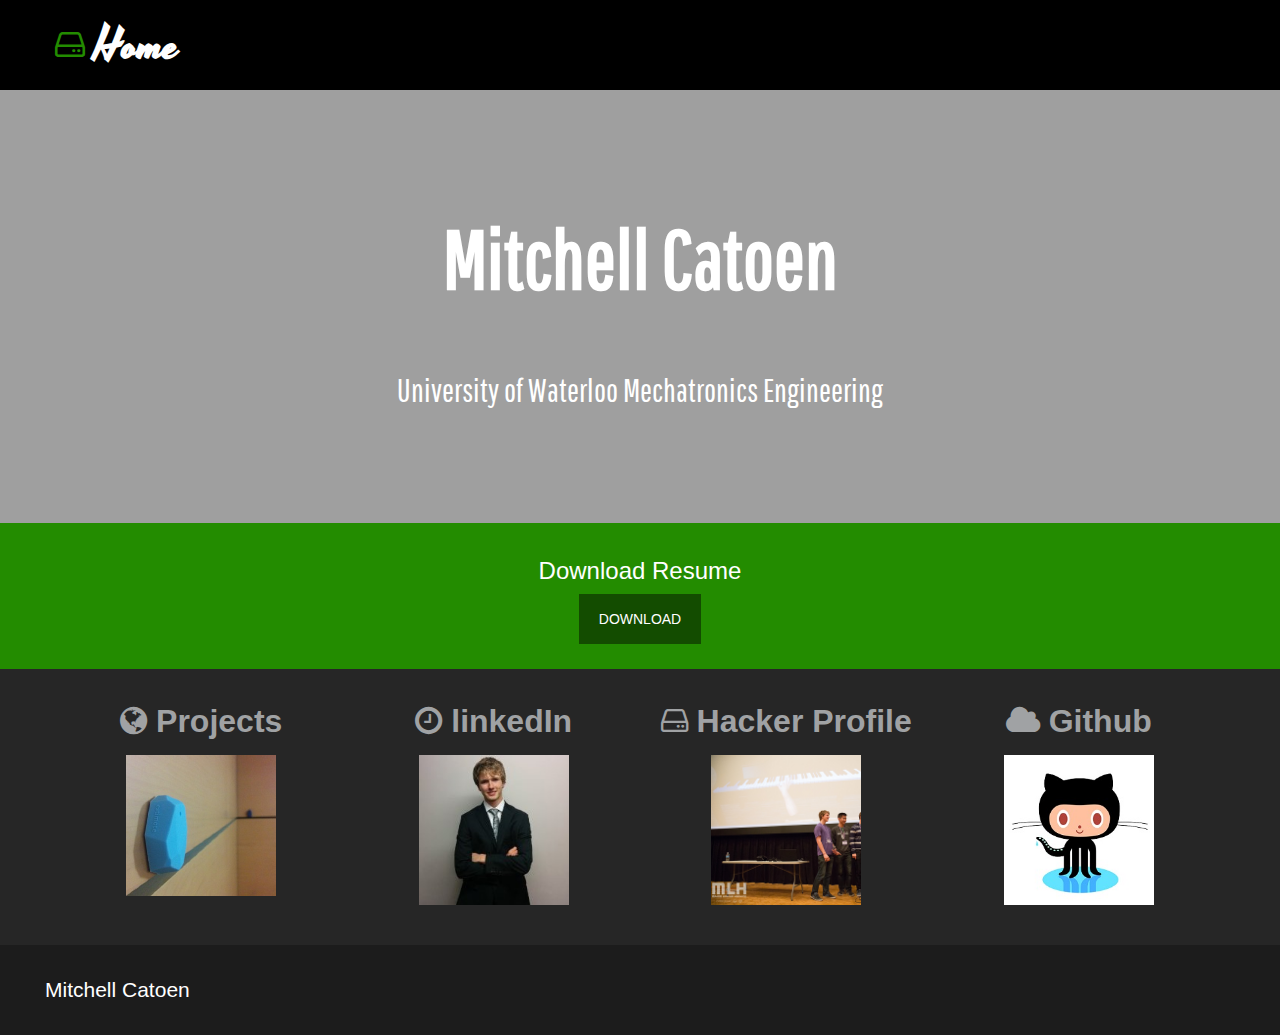
<file: index.html>
<!DOCTYPE html>
	<head>
		<title> Personal Website </title>
		<!-- Latest compiled and minified CSS -->
		<link rel="stylesheet" href="https://maxcdn.bootstrapcdn.com/bootstrap/3.3.4/css/bootstrap.min.css">
		<link rel="stylesheet" href="http://maxcdn.bootstrapcdn.com/font-awesome/4.3.0/css/font-awesome.min.css">
		<link href="main.css" rel="stylesheet">
	</head>

	<body>
		<nav id="navigation">
			<a href="index.html" class="nav-link" style="font-size:250%"> <i class="fa fa-hdd-o"></i> </a>
			<b id="logo"> Home </b>
		</nav>
		<div id="name">
			<p><center><b> Mitchell Catoen </b></center></p>
		</div>
		<div id="program">
			<p><center>University of Waterloo Mechatronics Engineering </center></p>
		</div>
		<div id="call-to-action">
			<center>
				<h2 style="font-size: 24px"> Download Resume </h2>
				<a id="cta-btn" href="Mitchell_Catoen_Resume.pdf" download> Download </a>
			</center>
		</div>
		<div id="pre-footer">
			<div class="container">
				<center><div class="row">
					<div class="col-md-3">
						<p class="prefooter-header"><i class="fa fa-globe"></i> Projects</p>
						<p> <a href="projects.html"> <img src="projects.png" width="150" length="150"> </a> </p>
					</div>
					<div class="col-md-3">
						<p class="prefooter-header"><i class="fa fa-clock-o"></i> linkedIn</p>
						<p> <a href="https://www.linkedin.com/profile/view?id=396718396&trk=nav_responsive_tab_profile_pic"> <img src="linkedin.png" width="150" length="150"> </a> </p>
					</div>
					<div class="col-md-3">
						<p class="prefooter-header"><i class="fa fa-hdd-o"></i> Hacker Profile </p>
						<p> <a href="http://challengepost.com/mcatoen?ref_content=user-portfolio&ref_feature=portfolio&ref_medium=global-nav"> <img src="hackerprofile.png" width="150" length="150"> </a> </p>
					</div>
					<div class="col-md-3">
						<p class="prefooter-header"><i class="fa fa-cloud"></i> Github </p>
						<p> <a href="https://github.com/catoenm"> <img src="github.png" width="150" length="150"> </a> </p>
					</div>
				</div>
			</div>
		</div>
		<div class="footer">
				Mitchell Catoen
		</div>
	</body>

</html>
</file>
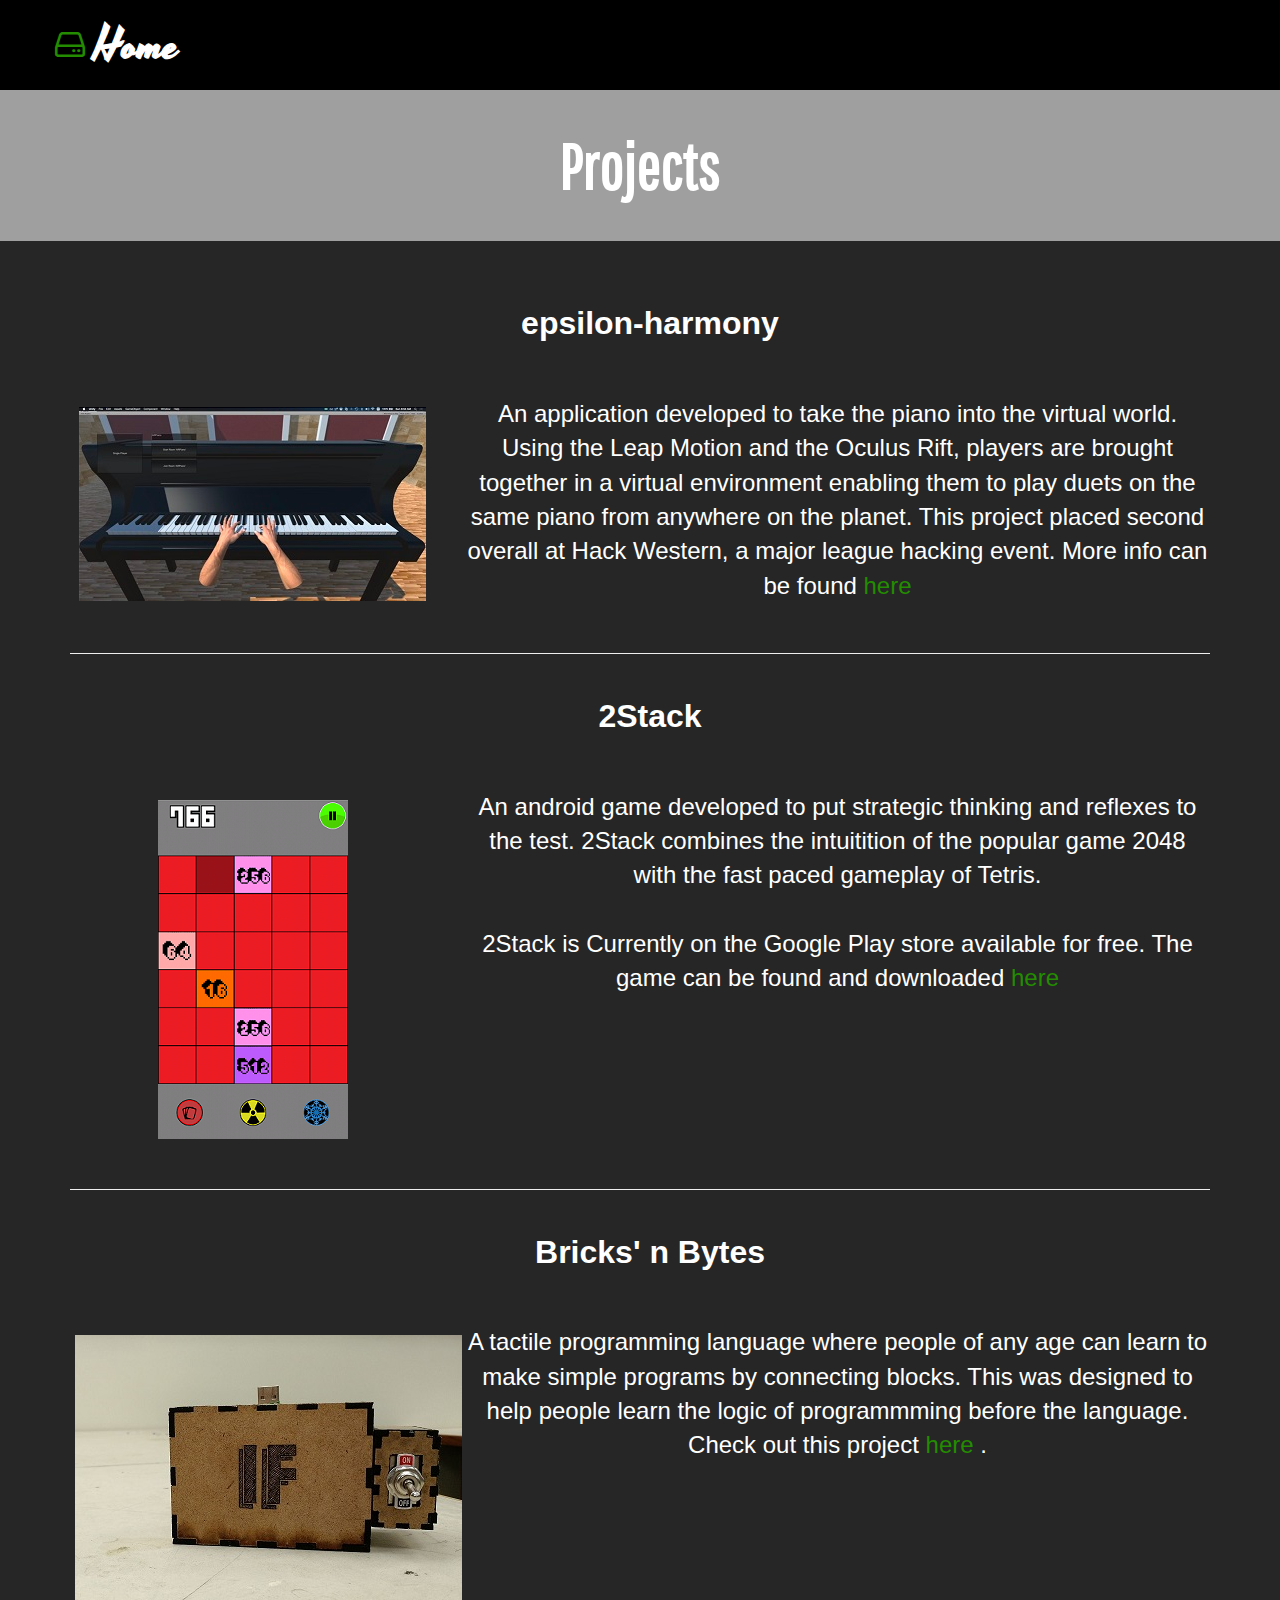
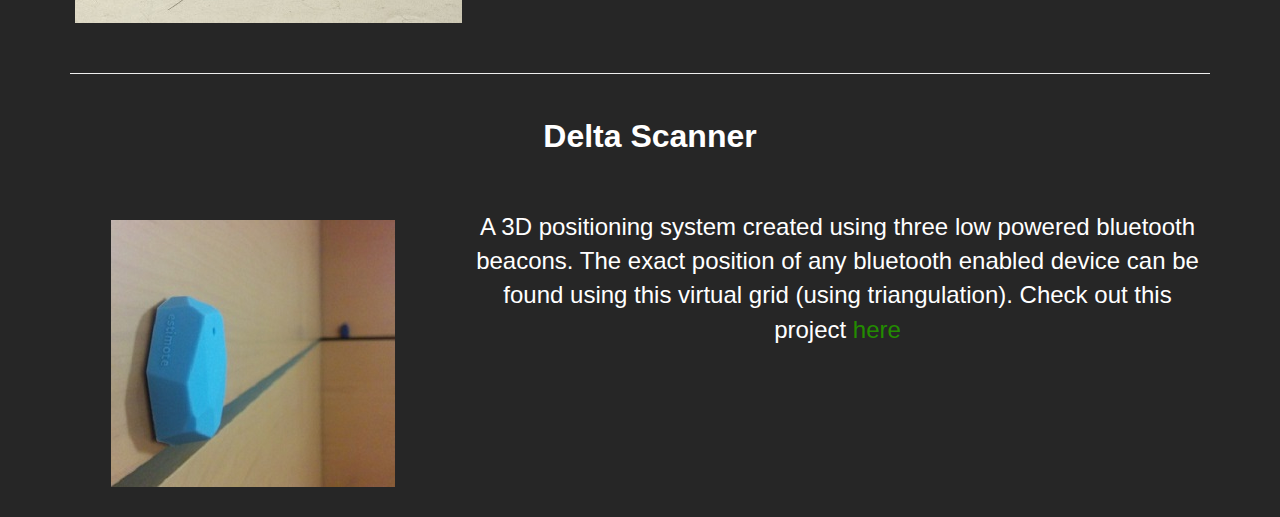
<file: projects.html>
<!DOCTYPE html>
	<head>
		<title> Personal Website </title>
		<!-- Latest compiled and minified CSS -->
		<link rel="stylesheet" href="https://maxcdn.bootstrapcdn.com/bootstrap/3.3.4/css/bootstrap.min.css">
		<link rel="stylesheet" href="http://maxcdn.bootstrapcdn.com/font-awesome/4.3.0/css/font-awesome.min.css">
		<link href="main.css" rel="stylesheet">
	</head>

	<body>
		<nav id="navigation">
			<a href="index.html" class="nav-link" style="font-size:250%"> <i class="fa fa-hdd-o"></i> </a>
			<b id="logo"> Home </b>
		</nav>

		<div id="project-page-title">
			<p> <center> Projects </center> </p>
		</div>
		<br>
		<br>
		<div class="container">
				<center><div class="row">
					<div id="project-title">
						<p> epsilon-harmony </p>
					</div>
					<div class="col-md-4" id="project-title">
						<p> <center> <img src="e-harmony.png"> </center> </p>
					</div>
					<div class="col-md-8" id="project">
						<p>An application developed to take the piano into the virtual world. Using the Leap Motion and the Oculus Rift, players are brought together in a virtual environment enabling them to play duets on the same piano from anywhere on the planet. This project placed second overall at Hack Western, a major league hacking event. More info can be found <a href="http://challengepost.com/software/harmony-2idy4"> here </a> </p>
					</div>
				</div> </center>
				<hr>
				<center><div>
					<p id="project-title"> 2Stack </p>
				</div>
				<center><div class="row">
					<div class="col-md-4" id="project-title">
						<p> <center> <img src="2stack.png"> </center> </p>
					</div>
					<div class="col-md-8" id="project">
						<p> An android game developed to put strategic thinking and reflexes to the test. 2Stack combines the intuitition of the popular game 2048 with the fast paced gameplay of Tetris. <br><br>2Stack is Currently on the Google Play store available for free. The game can be found and downloaded <a href="https://play.google.com/store/apps/details?id=ca.catoen.gamename&hl=en"> here </a> </p>
					</div>
				</div> </center>
				<hr>
				<center><div>
					<p id="project-title"> Bricks' n Bytes </p>
				</div>
				<center><div class="row">
					<div class="col-md-4" id="project-title">
						<p> <center> <img src="BricksBytes.png"> </center> </p>
					</div>
					<div class="col-md-8" id="project" style="background-image: url("BricksBytes.jpg");">
						<p>  A tactile programming language where people of any age can learn to make simple programs by connecting blocks. This was designed to help people learn the logic of programmming before the language. Check out this project <a href = "https://www.dropbox.com/s/nc4v73o9pemp6j5/Bricks%20and%20Bytes.mp4?dl=0"> here </a>. </p>
					</div>
				</div> </center>
				<hr>
				<center><div>
					<p id="project-title"> Delta Scanner </p>
				</div>
				<center><div class="row">
					<div class="col-md-4" id="project-title">
						<p> <center> <img src="projects.png"> </center> </p>
					</div>
					<div class="col-md-8" id="project">
						<p> A 3D positioning system created using three low powered bluetooth beacons. The exact position of any bluetooth enabled device can be found using this virtual grid (using triangulation). Check out this project <a href = "http://challengepost.com/software/delta-scanner"> here </a> </p>
					</div>
				</div> </center>
			</div>
	</body>

</html>
</file>
<file: main.css>
@import url(http://fonts.googleapis.com/css?family=Yesteryear);
@import url(http://fonts.googleapis.com/css?family=Pathway+Gothic+One);
body {
	background: #262626;
}
#navigation{
	Height: 90px;
	background: #000;
	line-height: 90px;
	color: #fff;
	Padding-right:45px;
	Padding-left:45px;
}
#logo {
	font-size: 45px;
	font-family: 'Yesteryear', cursive;
}
.nav-link {
	padding-left: 10px;
}

a:link,
a:visited,
a:hover,
a:active{
	color: #238c00;
}
#call-to-action {
	font-size: 24;
	background: #238c00;
	padding-top: 15px;
	padding-bottom: 25px;
	color: #fff;
}
#cta-btn{
	display: inline-block;
	padding: 15px 20px;
	background: #134c00;
	text-transform: uppercase;
	color: #fff;
}
#pre-footer {
	background: #262626;
	color: #a0a2a4;
	padding: 30px;
}
#name{
	font-family: 'Pathway Gothic One', sans-serif;
	padding-top: 100px;
	padding-bottom: 10px;
	background-color: #9F9F9F;
	font-size: 82px;
	color: #fff;
}
#program{
	font-family: 'Pathway Gothic One', sans-serif;
	padding-top:20px;
	padding-bottom: 100px;
	background-color: #9F9F9F;
	font-size: 32px;
	color: #fff;
}
#project-page-title{
	font-family: 'Pathway Gothic One', sans-serif;
	font-weight: 600;
	font-size: 64px;
	padding-top: 20px;
	padding-bottom: 20px;
	background-color: #9F9F9F;
	color: #fff;
}
#project-title{
	font-weight: 600;
	font-size: 32px;
	padding-top: 20px;
	padding-bottom: 20px;
	color: #fff;
	padding-left:20px;
}
#project{
	font-weight: 400;
	font-size: 24px;
	padding-top: 20px;
	padding-bottom: 20px;
	color: #fff;
	padding-left:20px;
}
.prefooter-header {
	font-weight: 600;
	font-size: 32px;
	color: inherit;
}
.footer{
	Height: 90px;
	background: #1c1c1c;
	line-height: 90px;
	font-size: 150%;
	color: #fff;
	Padding-right:45px;
	Padding-left:45px;
}
</file>
